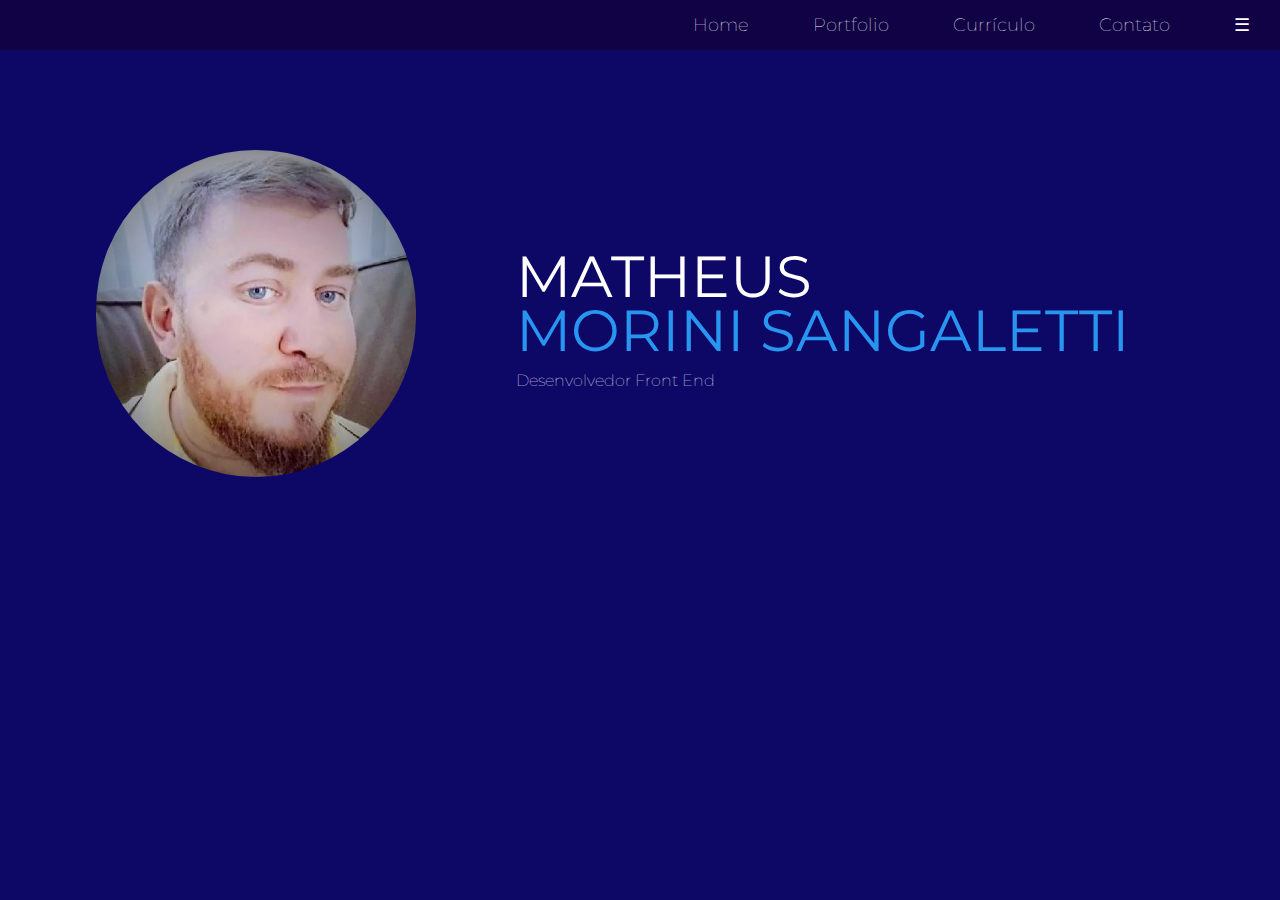
<file: index.html>
<!DOCTYPE html>

<html>

	<head>
		<title>Matheus Morini Sangaletti - Portfolio Online</title>

		<meta charset="utf-8">
		<link rel="stylesheet" href="css/styles.css">
		<link href="https://fonts.googleapis.com/css?family=Montserrat:100,400" rel="stylesheet">
		<script type="text/javascript" src="js/scripts.js"></script>
		<meta name="viewport" content="width=device-width, initial-scale=1.0">


	</head>


	<body>

			<div id="navigation" class="navigation">
				<ul>
					<li><a href="index.html">Home</a></li>
					<li><a href="portfolio.html">Portfolio</a></li>
					<li><a href="curriculo.html">Currículo</a></li>
					<li><a href="contato.html">Contato</a></li>
					<li id="threeline-icon" class="threeline-icon" onclick="openNav()">&#9776;</li>
				</ul>
			</div>

			
			<div class="capa">

				<div class="profile-pic">
					<img src="img/Matheus-profile.jpg" alt="Matheus Morini Sangaletti">
				</div>

				<div class="profile-title">
					<h1>Matheus <span>Morini Sangaletti</span></h1>
					<h2>Desenvolvedor Front End </h2>
				</div>

	</body>

</html>
</file>
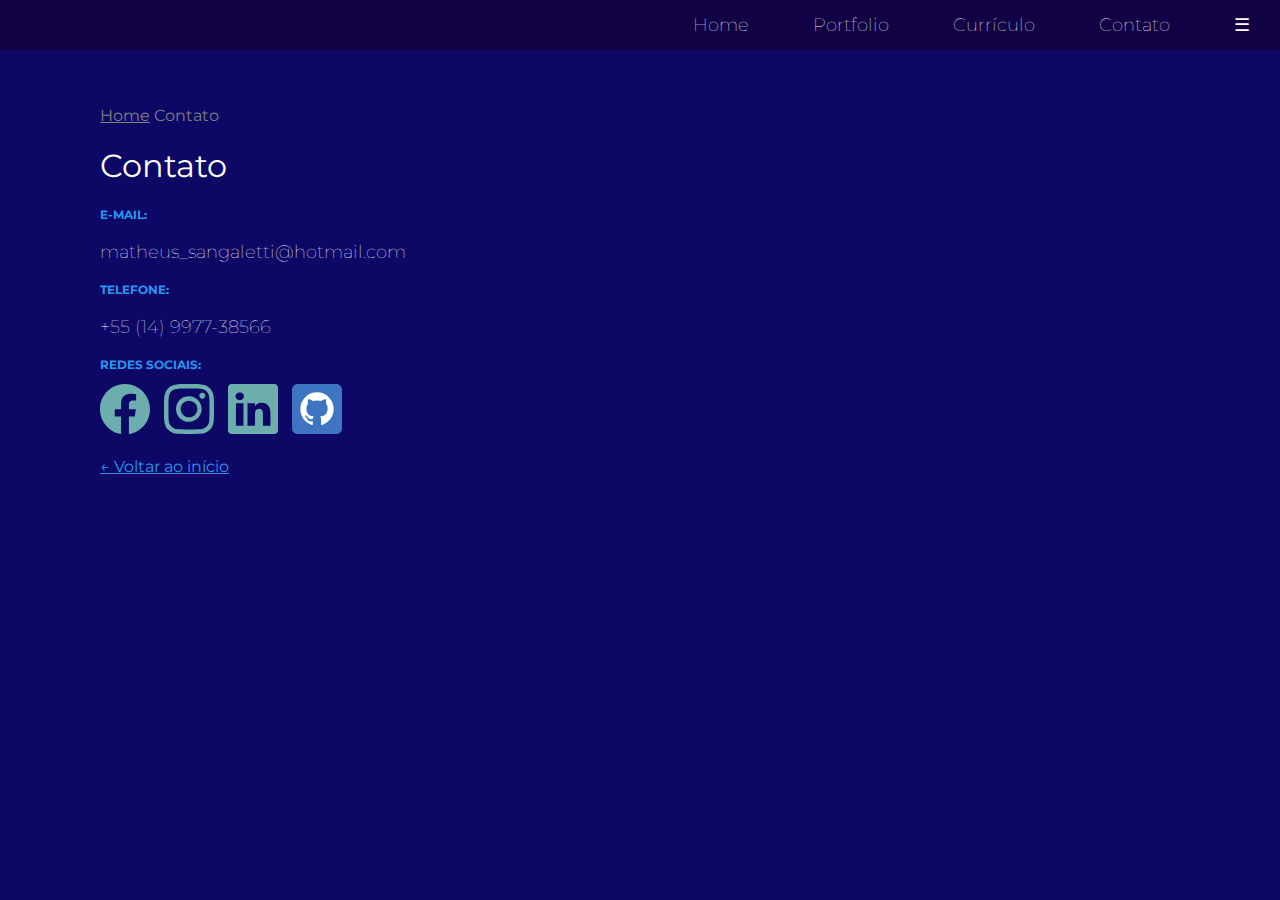
<file: contato.html>
<!DOCTYPE html>

<html>

	<head>
		<title>Contato - Matheus Morini Sangaletti</title>

		<meta charset="utf-8">
		<link rel="stylesheet" href="css/styles.css">
		<link href="https://fonts.googleapis.com/css?family=Montserrat:100,400" rel="stylesheet">
		<script type="text/javascript" src="js/scripts.js"></script>
		<meta name="viewport" content="width=device-width, initial-scale=1.0">

	</head>


	<body>

			<div id="navigation" class="navigation">
				<ul>
					<li><a href="index.html">Home</a></li>
					<li><a href="portfolio.html">Portfolio</a></li>
					<li><a href="curriculo.html">Currículo</a></li>
					<li><a href="contato.html">Contato</a></li>
					<li id="threeline-icon" class="threeline-icon" onclick="openNav()">&#9776;</li>
				</ul>
			</div>

			<div class="main">
				
				
				<ul class="caminho">
					<li><a href="index.html">Home</a></li>
					<li>Contato</li>
				</ul>

				<h1>Contato</h1>
			

				<h3>E-mail:</h3>
				<p>matheus_sangaletti@hotmail.com</p>

				<h3>Telefone:</h3>
				<p>+55 (14) 9977-38566</p>

				<h3>Redes Sociais:</h3>
				<a href="https://www.facebook.com/matheusmorini.sangaletti" target="_blank"><img class="social-img" src="img/icon-facebook.svg" alt="Link para o facebook"></a>
				<a href="https://www.instagram.com/matheusmorinisangaletti/" target="_blank"><img class="social-img" src="img/icon-instagram.svg" alt="Link para o instagran"></a>
				<a href="https://www.linkedin.com/in/matheus-morini-sangaletti/" target="_blank"><img class="social-img" src="img/icon-linkedin.svg" alt="Link para o linkedin"></a>
				<a href="https://github.com/Matheus-Dev-Front/" target="_blank"><img class="social-img" src="img/icon-github.svg" alt="Link para o GitHub"></a>
				<br><br>
				<a class="back-link" href="index.html">&larr; Voltar ao início</a>

			</div>	

			

	</body>

</html>
</file>
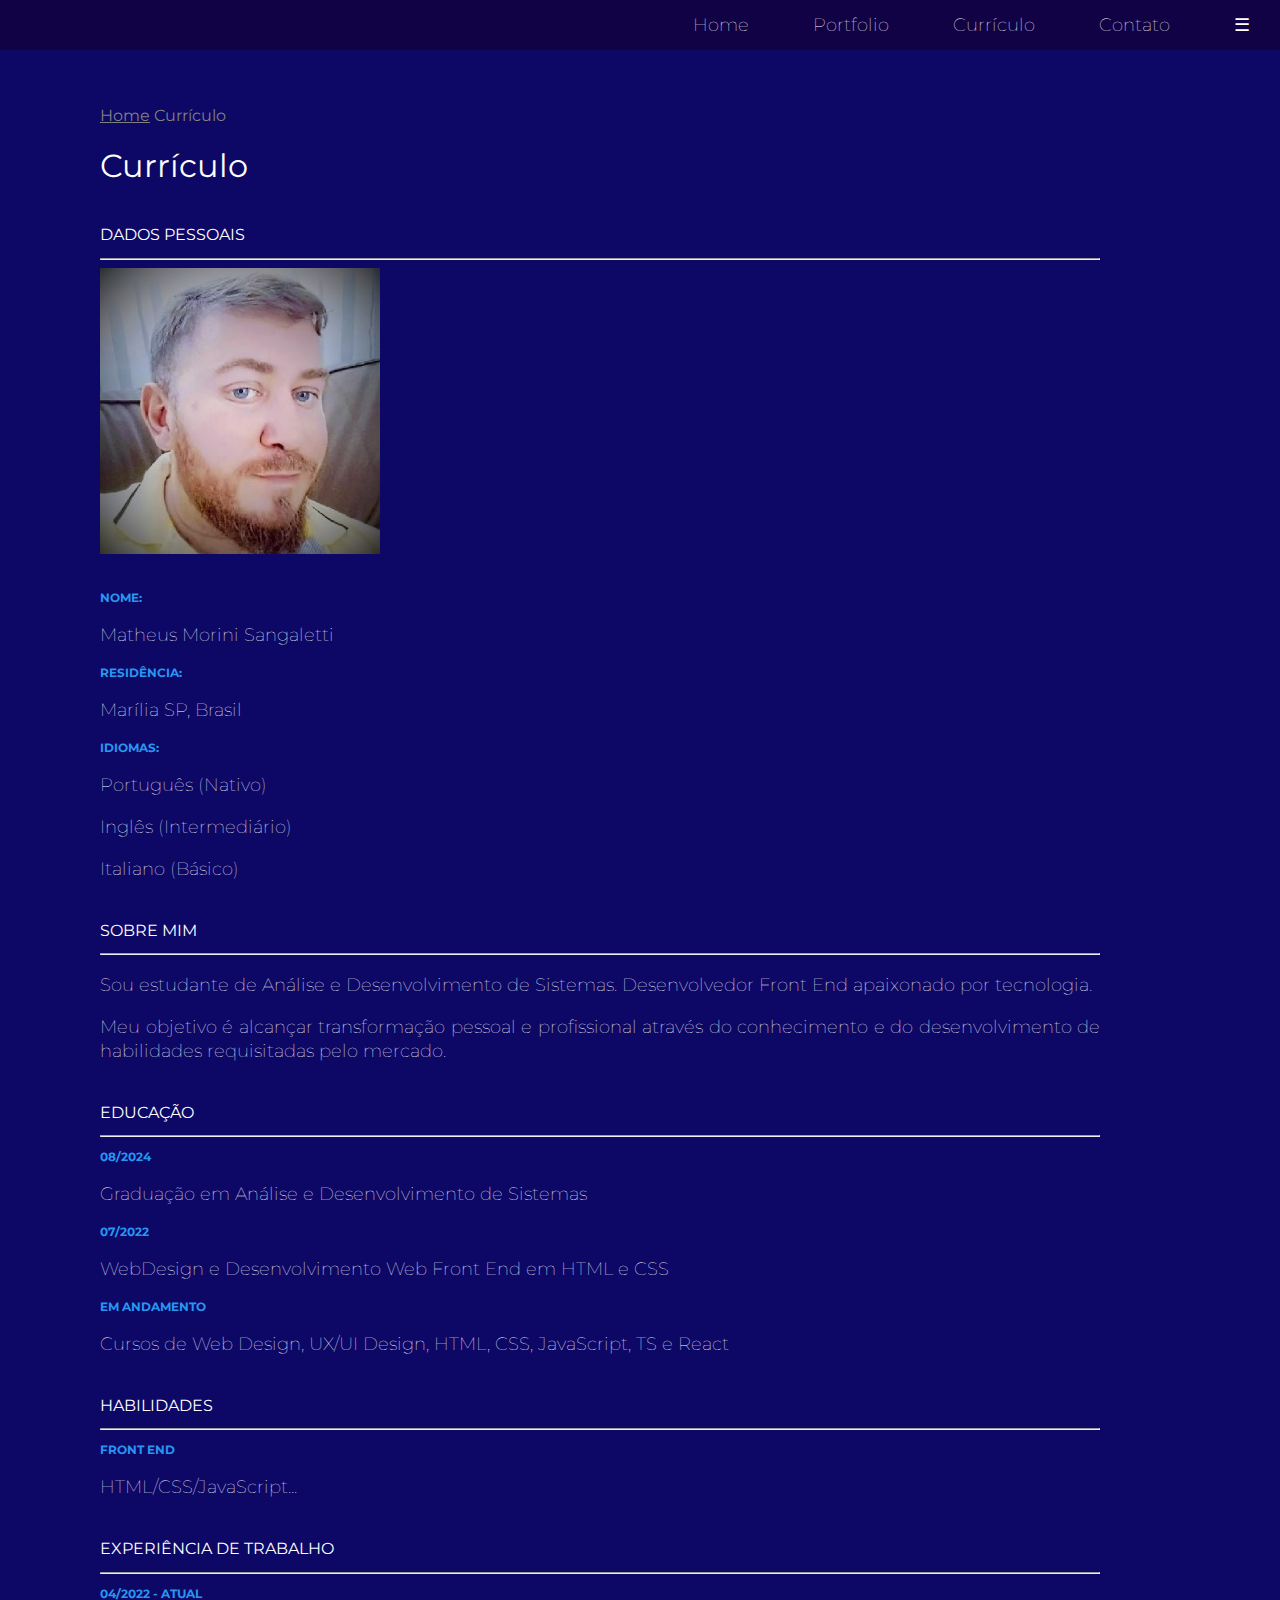
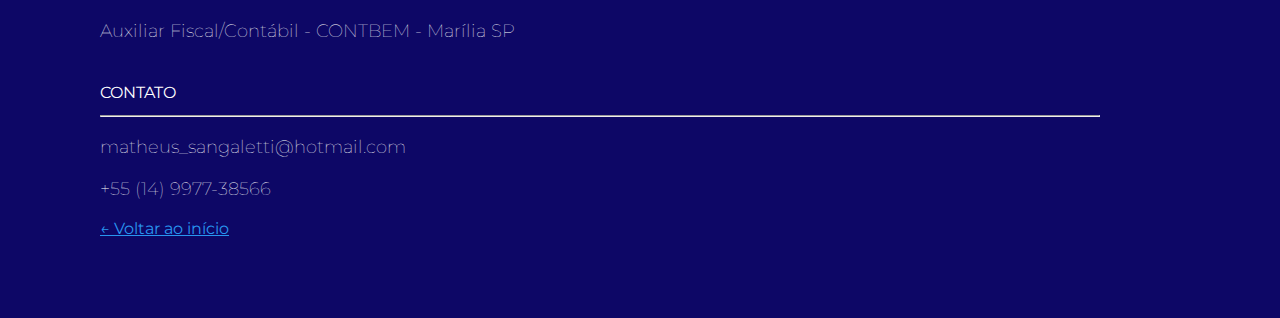
<file: curriculo.html>
<!DOCTYPE html>

<html>

	<head>
		<title>Currículo - Matheus Morini Sangaletti</title>

		<meta charset="utf-8">
		<link rel="stylesheet" href="css/styles.css">
		<link href="https://fonts.googleapis.com/css?family=Montserrat:100,400" rel="stylesheet">
		<script type="text/javascript" src="js/scripts.js"></script>
		<meta name="viewport" content="width=device-width, initial-scale=1.0">

	</head>


	<body>

			<div id="navigation" class="navigation">
				<ul>
					<li><a href="index.html">Home</a></li>
					<li><a href="portfolio.html">Portfolio</a></li>
					<li><a href="curriculo.html">Currículo</a></li>
					<li><a href="contato.html">Contato</a></li>
					<li id="threeline-icon" class="threeline-icon" onclick="openNav()">&#9776;</li>
				</ul>
			</div>
			
			<div class="main">
								
				<ul class="caminho">
					<li><a href="index.html">Home</a></li>
					<li>Currículo</li>
				</ul>

				<h1>Currículo</h1>

					
					<h2>Dados Pessoais</h2>
					<hr>

						<img class="cv-pic" src="img/Matheus-profile.jpg" alt="Foto de Matheus Morini Sangaletti">
						<h3>Nome:</h3>

							<p>Matheus Morini Sangaletti</p>

						
						<h3>Residência:</h3>

							<p>Marília SP, Brasil</p>

						<h3 style="clear: left">Idiomas:</h3>

							<p>Português (Nativo)</p>
							<p>Inglês (Intermediário)</p>
							<p>Italiano (Básico)</p>
							
					
					<h2>Sobre Mim</h2>
					<hr>

							<p>Sou estudante de Análise e Desenvolvimento de Sistemas. Desenvolvedor Front End apaixonado por tecnologia.</p>

							<p>Meu objetivo é alcançar transformação pessoal e profissional através do conhecimento e do desenvolvimento de habilidades requisitadas pelo mercado.</p>

					
					<h2>Educação</h2>
					<hr>

						<h3>08/2024</h3>

							<p>Graduação em Análise e Desenvolvimento de Sistemas</p>
								
						<h3>07/2022</h3>

							<p>WebDesign e Desenvolvimento Web Front End em HTML e CSS</p>

						<h3>Em andamento</h3>

							<p>Cursos de Web Design, UX/UI Design, HTML, CSS, JavaScript, TS e React</p>

					<h2>Habilidades</h2>
					<hr>

						<h3>Front End</h3>

							<p>HTML/CSS/JavaScript...</p>

					
					<h2>Experiência de Trabalho</h2>
					<hr>

						<h3>04/2022 - Atual</h3>

							<p>Auxiliar Fiscal/Contábil - CONTBEM - Marília SP</p>

						
					<h2>Contato</h2>
					<hr>

							<p>matheus_sangaletti@hotmail.com</p>
							<p>+55 (14) 9977-38566</p>


				<a class="back-link" href="index.html">&larr; Voltar ao início</a>


			</div>

				

	</body>

</html>
</file>
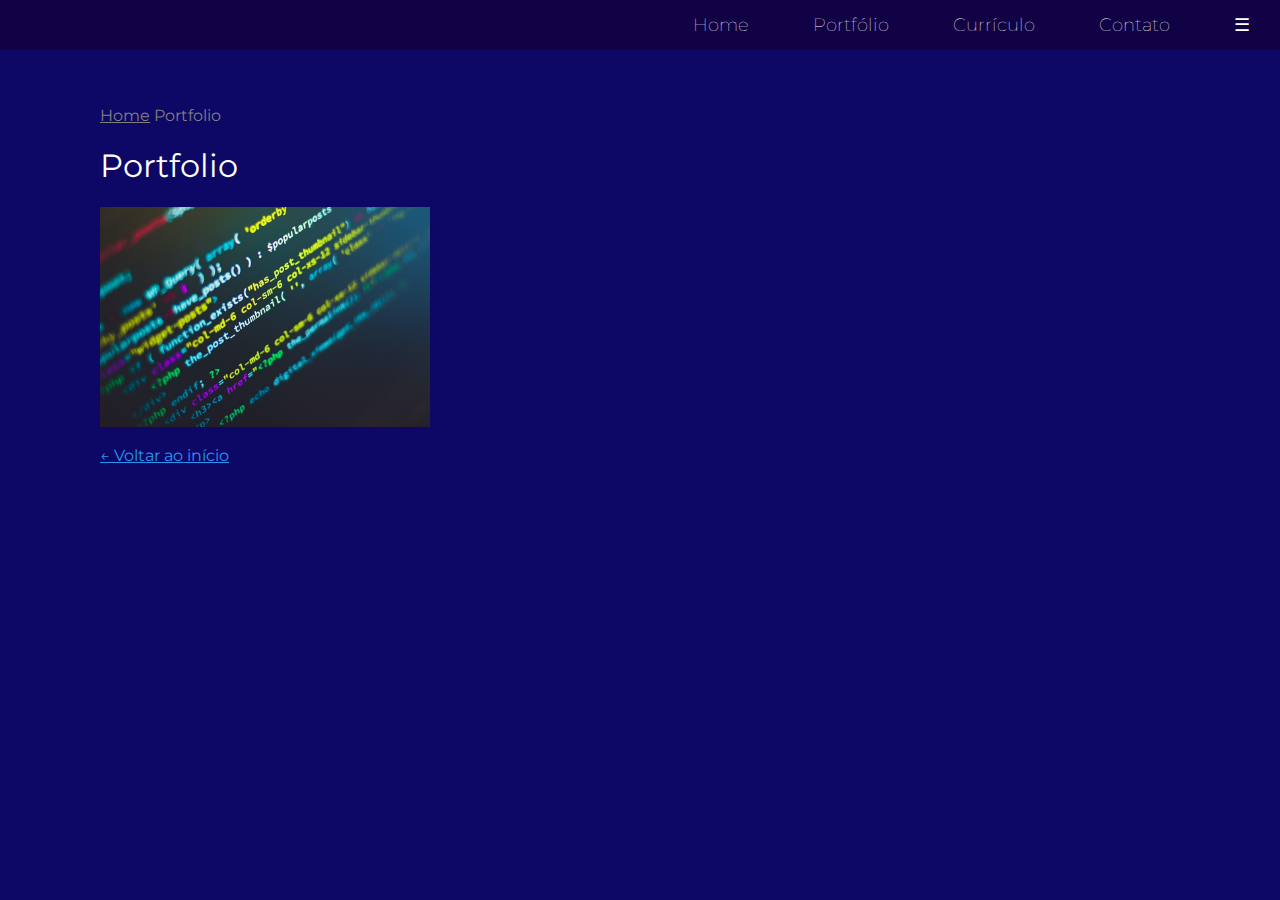
<file: portfolio.html>
<!DOCTYPE html>

<html>

	<head>
		<title>Portfólio - Matheus Morini Sangaletti</title>

		<meta charset="utf-8">
		<link rel="stylesheet" href="css/styles.css">
		<link href="https://fonts.googleapis.com/css?family=Montserrat:100,400" rel="stylesheet">
		<script type="text/javascript" src="js/scripts.js"></script>
		<meta name="viewport" content="width=device-width, initial-scale=1.0">


	</head>


	<body>

			<div id="navigation" class="navigation">
				<ul>
					<li><a href="index.html">Home</a></li>
					<li><a href="portfolio.html">Portfólio</a></li>
					<li><a href="curriculo.html">Currículo</a></li>
					<li><a href="contato.html">Contato</a></li>
					<li id="threeline-icon" class="threeline-icon" onclick="openNav()">&#9776;</li>
				</ul>
			</div>


						
			<div class="main">
				
				
				<ul class="caminho">
					<li><a href="index.html">Home</a></li>
					<li>Portfolio</li>
				</ul>

				<h1>Portfolio</h1>

				
				<div style="background-image: url('img/ccb.jpg')" class="miniatura">
					<a href="webdesign-ccb.html">
					<div class="blackbox">
						<div class="blackbox-text">
							<h1>Web Design</h1>
							<h2>Desenvolvedor Web</h2>
						</div>
					</div>
					</a>
				</div>
			
								
				<br>
				<a class="back-link" href="index.html">&larr; Voltar ao início<a>

			</div>	

			

	</body>

</html>
</file>
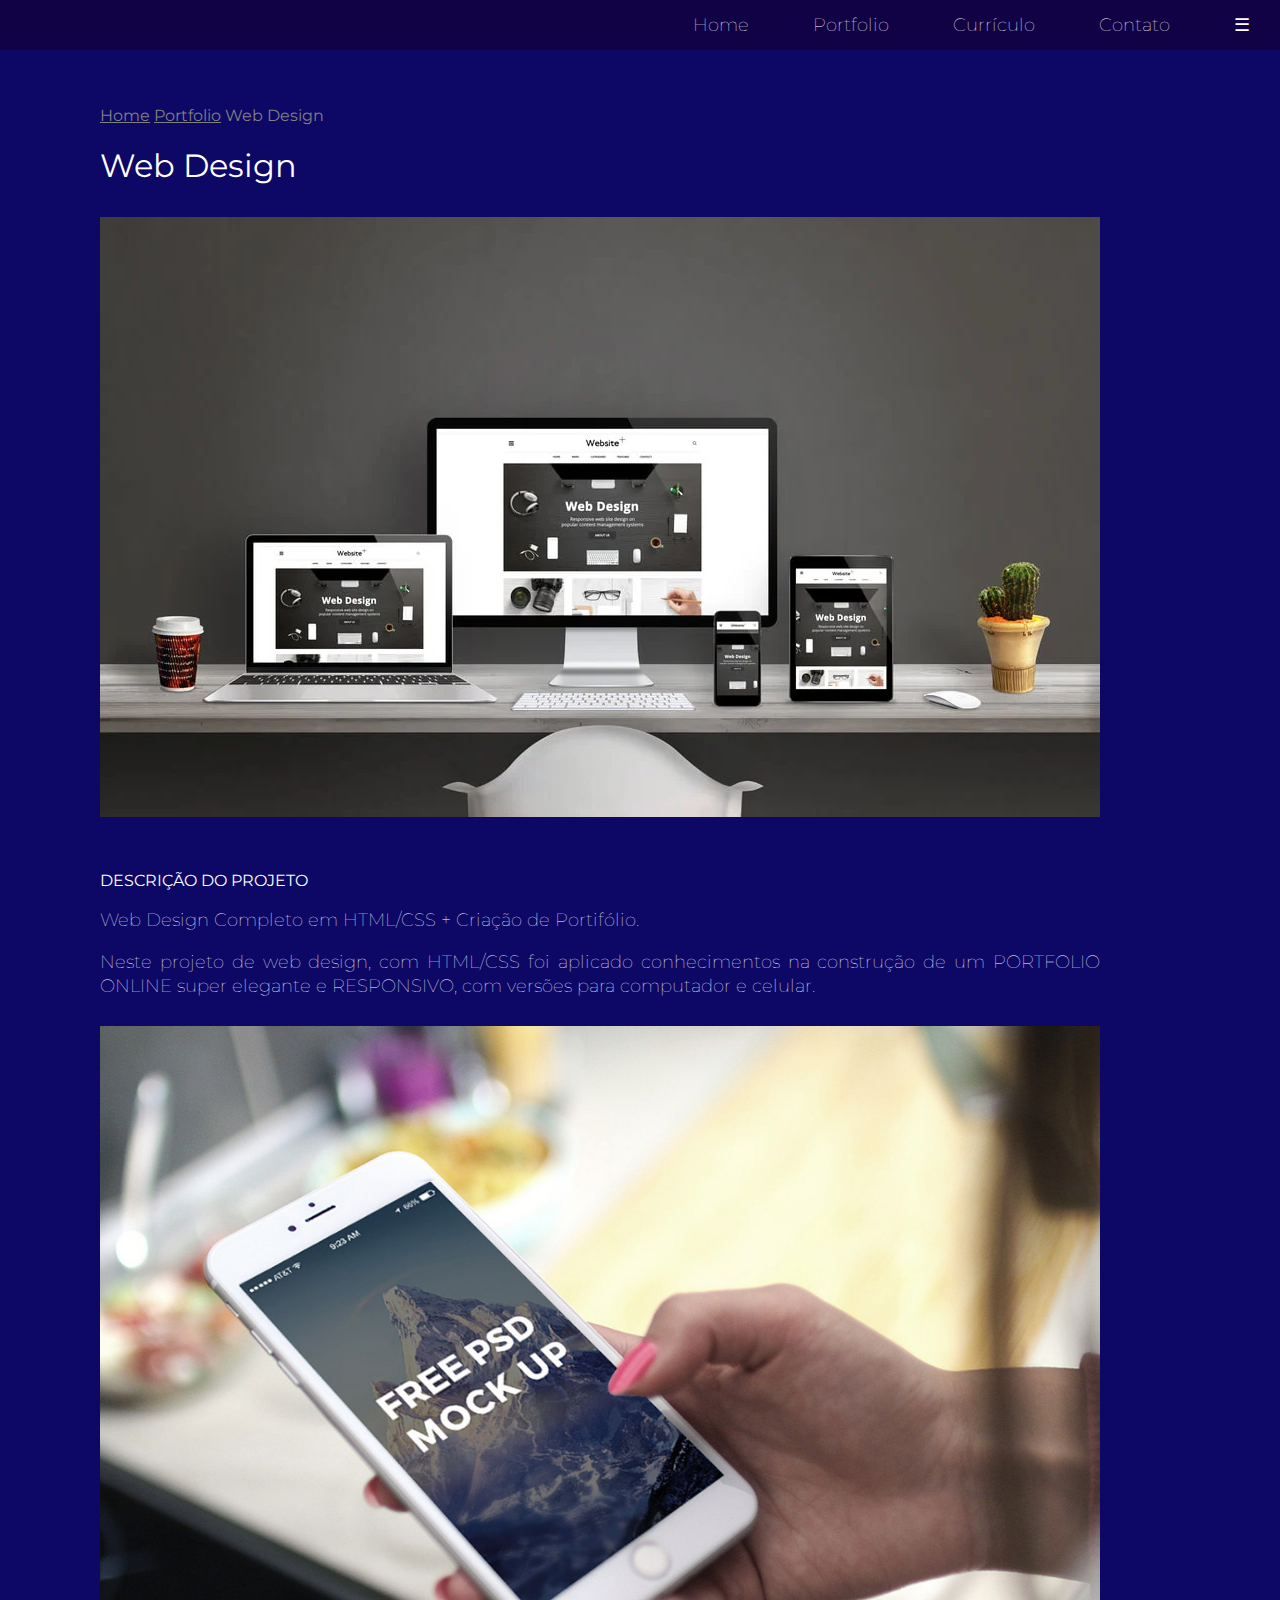
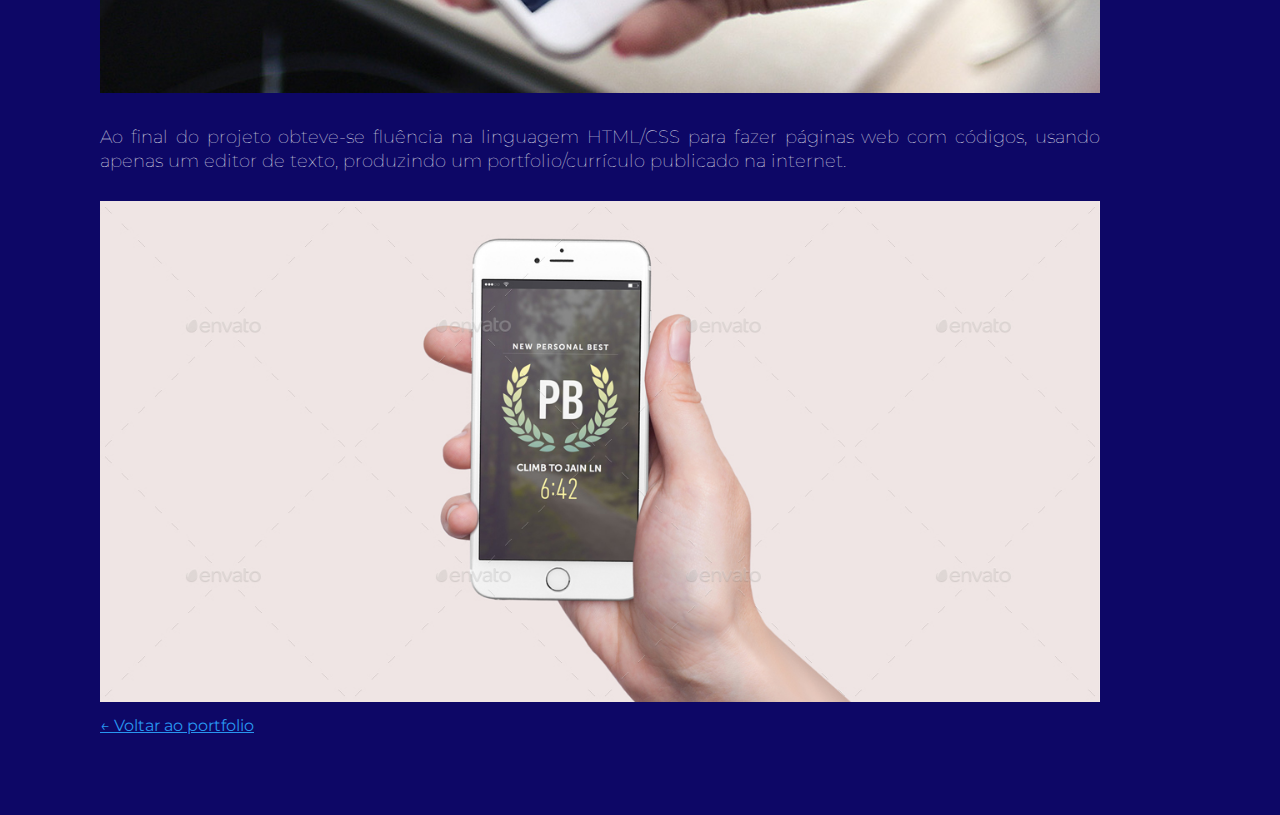
<file: webdesign-ccb.html>
<!DOCTYPE html>

<html>

	<head>
		<title>Trabalho Desenvolvedor Web - Udemy</title>

		<meta charset="utf-8">
		<link rel="stylesheet" href="css/styles.css">
		<link href="https://fonts.googleapis.com/css?family=Montserrat:100,400" rel="stylesheet">
		<script type="text/javascript" src="js/scripts.js"></script>
		<meta name="viewport" content="width=device-width, initial-scale=1.0">


	</head>


	<body>

			<div id="navigation" class="navigation">
				<ul>
					<li><a href="index.html">Home</a></li>
					<li><a href="portfolio.html">Portfolio</a></li>
					<li><a href="curriculo.html">Currículo</a></li>
					<li><a href="contato.html">Contato</a></li>
					<li id="threeline-icon" class="threeline-icon" onclick="openNav()">&#9776;</li>
				</ul>
			</div>


						
			<div class="main">
				
				
				<ul class="caminho">
					<li><a href="index.html">Home</a></li>
					<li><a href="portfolio.html">Portfolio</a></li>
					<li>Web Design</li>
				</ul>

				<h1>Web Design</h1>

				<img class="foto-trabalhos" src="img/trabalhos/ccb1.jpg" alt="Site Udemy">

				<h2>Descrição do projeto</h2>

				<p>Web Design Completo em HTML/CSS + Criação de Portifólio.</p>

				<p>Neste projeto de web design, com  HTML/CSS foi aplicado conhecimentos na construção de um PORTFOLIO ONLINE super elegante e RESPONSIVO, com versões para computador e celular. </p>

				<img class="foto-trabalhos" src="img/trabalhos/ccb2.jpg" alt="Site Udemy">

				<p>Ao final do projeto obteve-se fluência na linguagem HTML/CSS para fazer páginas web com códigos, usando apenas um editor de texto, produzindo um portfolio/currículo publicado na internet.</p>

				<img class="foto-trabalhos" src="img/trabalhos/ccb3.jpg" alt="Site Udemy">
				
				

				<br>
				<a class="back-link" href="portfolio.html">&larr; Voltar ao portfolio<a>

			</div>	

			

	</body>

</html>
</file>
<file: css/styles.css>
html,body {
	margin: 0;
	padding: 0;


}

body {
	background-color: #0d0766;
	font-family: 'Montserrat', sans-serif;
}


.navigation {
	background-color: #110246;
	color: white;
	height: 50px;

	animation-name: navegacao;
	animation-duration: 4s;
}




.navigation ul {
	margin-top: 0;
	list-style: none;
	padding-left: 0;
	text-align: right;
	height: 50px;

}

.navigation li {
	display: inline-block;
	padding-left: 30px;
	padding-right: 30px;
	line-height: 50px;
	font-size: 18px;
	font-weight: 100;
}

.navigation a {
	color: white;
	text-decoration: none;
}

.navigation a:hover {
	color: #2595f0
	icon-linkedin
	icon-instagram
	icon-facebook
	icon-github
}

.navigation li.threeline-icon {
	display: inline-block;
}

.navigation li.threeline-icon:hover {
	color: #2896f0;
	cursor: pointer;
}

.capa {
	color: white;
	vertical-align: top;
	padding-bottom: 20px;
}

.capa span {
	color: #2896f0;
	display: block;
}

.capa div {
	display: inline-block;
	height: 650px;
}

.profile-pic {
	width: 40%;
	text-align: center;

	animation-name: profile-capa;
	animation-duration: 2s;
}

.profile-pic img {
	width: 320px;
	border-radius: 320px;
	margin-top: 100px;
	
}


.profile-title {
	vertical-align: top;
	width: 59%;

		animation-name: titulo-capa;
		animation-duration: 2s;

}

.profile-title h1 {
	text-transform: uppercase;
	font-size: 58px;
	margin-top: 200px;
	font-weight: 400;
	line-height: 54px;
}

.profile-title h2 {
	font-size: 16px;
	font-weight: 100;
	margin-top: -26px;
}


.main {
	padding: 40px 180px 80px 100px;

	animation-name: conteudo;
	animation-duration: 2s;

}

.cv-pic {
	float: center;
	width: 280px;
	margin-right: 20px;
	margin-bottom: 20px;
}

.main h1 {
	color: white;
	font-weight: normal;
}

.main h2 {
	color: white;
	font-size: 16px;
	text-transform: uppercase;
	font-weight: normal;
	margin-top: 40px;
}

.main h3 {
	color: #2896f0;
	font-size: 12px;
	text-transform: uppercase;

}

.main p {
	color: white;
	font-size: 18px;
	font-weight: 100;
	line-height: 24px;
	text-align: justify;
}


.caminho {
	list-style: none;
	padding-left: 0;
	color: grey;
}

.caminho li {
	display: inline-block;

}

.caminho a {
	color: grey;
}

.social-img {
	width: 50px;
	margin-right: 10px;
}

.miniatura {
	width: 330px;
	height: 220px;
	display: inline-block;
	margin-right: 15px;
	margin-bottom: 15px;
	background-size: contain;
	overflow: hidden;
}

.miniatura a {
	text-decoration: none;
}


.blackbox {
	width: 100%;
	height: 100%;
	background-color: black;
	opacity: 0;
	padding-top: 120px;
	transition: 1s;
}


.blackbox:hover {
	opacity: 0.8;
	transition: 1s;

}

.blackbox-text {
	text-align: center;
}

.blackbox-text h1 {
	font-size: 16px;
	color: #2896f0;
	text-transform: uppercase;
	margin-top: 0px;
}

.blackbox-text h2 {
	text-transform: none;
	font-weight: 100;
	margin-top: 0;
}

.foto-trabalhos {
	width: 100%;
	margin-bottom: 10px;
	margin-top: 10px;
}

.back-link {
	color: #2896f0;
}


@keyframes profile-capa {
	0% {opacity: 0; transform: translate(0px,20px)}
	100% {opacity: 1; transform: translate(0px,0px)}
}

@keyframes titulo-capa {
	0% {opacity: 0; transform: translate(0px,-20px)}
	100% {opacity: 1; transform: translate(0px,0px)}
} 

@keyframes conteudo {
	0% {opacity: 0; transform: translate(-20px,0px)}
	100% {opacity: 1; transform: translate(0px,0px)}
} 

@keyframes navegacao {
	0% {opacity: 0;}
	50% {opacity: 0;}
	100% {opacity: 1}
} 




@media (max-width: 1000px) {


.navigation li {
	display: none;
}

.navigation li.threeline-icon {
	display: inline-block;
}


.capa div {
	display: block;
	height: auto;
}

.profile-pic {
	width: 100%;
}

.profile-pic img {
	max-width: 75%;
	margin-top: 0;
	max-width: 80%;
}

.profile-title {
	text-align: center;
	width: 100%;
}

.profile-title h1 {
	margin-top: 30px;
	font-size: 36px;
	margin-left: 20px;
	margin-right: 20px;
}

.profile-title h2 {
	margin-top: 20px;
	margin-left: 20px;
	margin-right: 20px;
}

.main {
	padding: 10px 5% 40px 5%;
	overflow-wrap: break-word;
  	word-wrap: break-word;


}

.main p {
	text-align: left;
	line-height: 30px;

}

.caminho li {
	font-size: 12px;
}

.cv-pic {
	width: 320px;
	margin-top: 40px;
	
}

.miniatura {
	max-width: 100%;
	background-size: auto 100%;
}

.blackbox {
	opacity: 0.8;
}

.menujs {
	height: auto;
}

.menujs ul {
	height: auto;
	text-align: center;
	padding-right: 15%;
	padding-left: 15%;

}

.menujs li {
	display: block;
	border-bottom: solid grey 1px;
	width: 100%;
	padding: 0;

}

}
</file>
